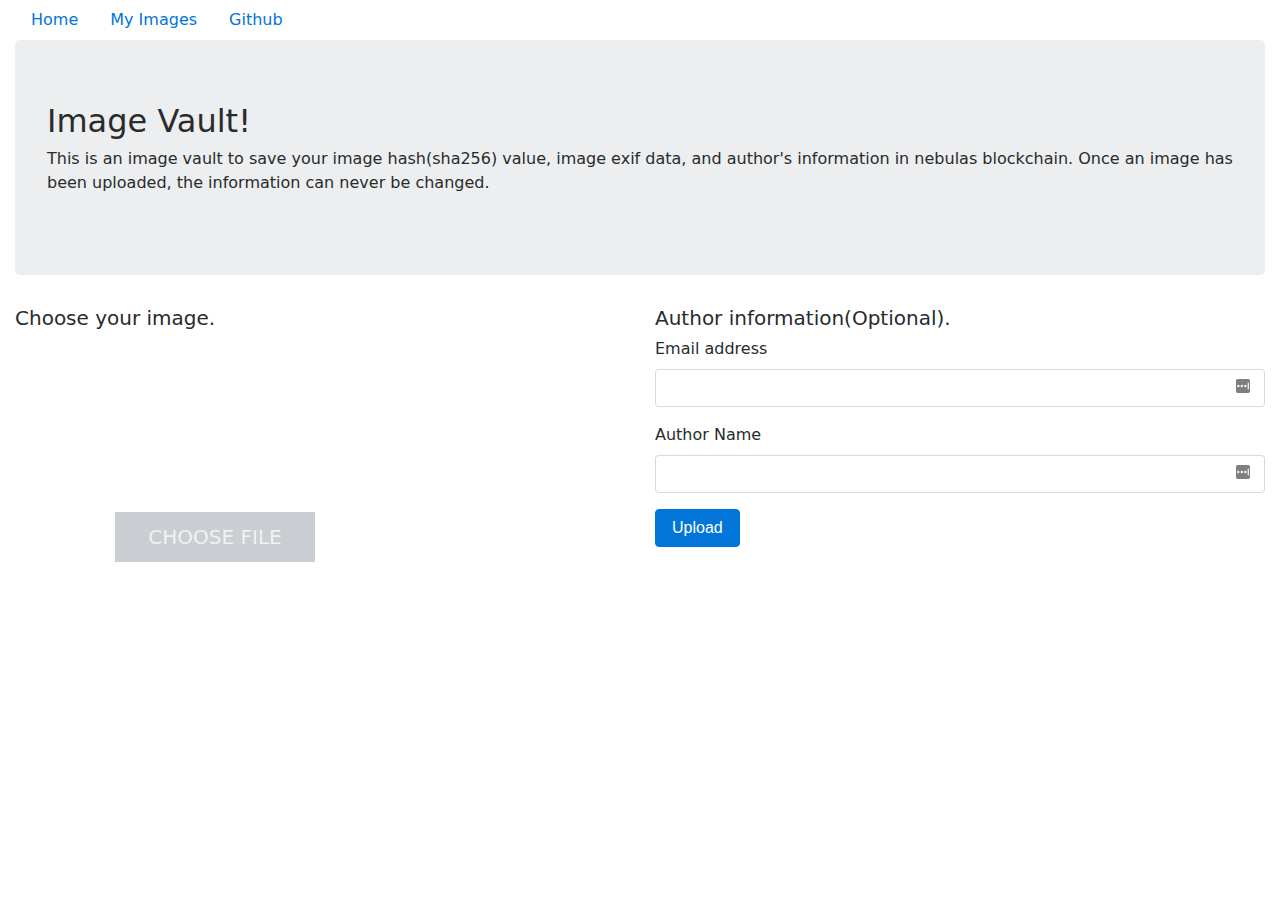
<file: index.html>
<!DOCTYPE html>
<html lang="en">

<head>
    <meta charset="utf-8">
    <meta http-equiv="X-UA-Compatible" content="IE=edge">
    <meta name="viewport" content="width=device-width, initial-scale=1">
    <title>Image Vault.</title>
    <meta name="description" content="Source code generated using layoutit.com">
    <meta name="author" content="lofei@lofei.info">
    <link rel="stylesheet" href="css/bootstrap.min.css">
    <link href="css/style.css" rel="stylesheet">
    <style>
        #image-preview {
            width: 400px;
            height: 400px;
            position: relative;
            overflow: hidden;
            background-color: #ffffff;
            color: #ecf0f1;
        }

        #image-preview input {
            line-height: 200px;
            font-size: 200px;
            position: absolute;
            opacity: 0;
            z-index: 10;
        }

        #image-preview label {
            position: absolute;
            z-index: 5;
            opacity: 0.8;
            cursor: pointer;
            background-color: #bdc3c7;
            width: 200px;
            height: 50px;
            font-size: 20px;
            line-height: 50px;
            text-transform: uppercase;
            top: 0;
            left: 0;
            right: 0;
            bottom: 0;
            margin: auto;
            text-align: center;
        }
    </style>
</head>

<body>
<div class="container-fluid">
    <div class="row">
        <div class="col-md-12">
            <ul class="nav">
                <li class="nav-item">
                    <a class="nav-link active" href="index.html">Home</a>
                </li>
                <li class="nav-item">
                    <a class="nav-link" href="myImages.html">My Images</a>
                </li>
                <li class="nav-item">
                    <a class="nav-link" href="https://github.com/lofei117/nebulas-image-vault/">Github</a>
                </li>
            </ul>
            <div class="jumbotron">
                <h2>
                    Image Vault!
                </h2>
                <p>
                    This is an image vault to save your image hash(sha256) value, image exif data,
                    and author's information in nebulas blockchain. Once an image has been uploaded,
                    the information can never be changed.
                </p>
            </div>
            <div class="row">
                <div class="col-md-6">
                    <form role="form">
                        <div class="form-group">
                            <h5>
                                Choose your image.
                            </h5>
                            <div id="image-preview">
                                <label for="image" id="image-label">Choose File</label>
                                <input type="file" name="image" id="image" accept="image/"/>
                            </div>
                        </div>

                    </form>
                </div>
                <div class="col-md-6">

                    <div style="display: none;">
                        <h5>
                            Image Detail Exif.
                        </h5>
                        <p id="image-exif-detail">
                        </p>
                    </div>

                    <div>
                        <h5>
                            Author information(Optional).
                        </h5>
                        <div class="form-group">
                            <label for="exampleInputEmail1">
                                Email address
                            </label>
                            <input type="email" id="author-email" class="form-control"
                                   id="exampleInputEmail1" autocomplete="off"
                                   style="background-image: url(&quot;[data-uri]&quot;); background-repeat: no-repeat; background-attachment: scroll; background-size: 16px 18px; background-position: 98% 50%;">
                        </div>
                        <div class="form-group">
                            <label for="exampleInputPassword1">
                                Author Name
                            </label>
                            <input type="text" id="author-name" class="form-control"
                                   id="exampleInputPassword1" autocomplete="off"
                                   style="background-image: url(&quot;[data-uri]&quot;); background-repeat: no-repeat; background-attachment: scroll; background-size: 16px 18px; background-position: 98% 50%;">
                        </div>
                        <button type="button" id="btn-submit"
                                class="btn btn-primary"
                                style="margin-left: auto;margin-right: auto;">
                            Upload
                        </button>
                    </div>
                </div>
            </div>
        </div>
    </div>
    <script src="js/jquery-3.3.1.min.js"></script>
    <script src="js/nebPay.js"></script>
    <script src="js/nebulas.js"></script>
    <script src="js/tether.min.js"></script>
    <script src="js/popper.min.js"></script>
    <script src="js/bootstrap.min.js"></script>
    <script src="js/scripts.js"></script>
    <script src="js/jquery.uploadPreview.min.js"></script>
    <script src="js/exif.min.js"></script>
    <script src="js/components/core-min.js"></script>
    <script src="js/rollups/sha256.js"></script>
    <script>
        "use strict";

        // $("#search_value").attr("disabled",true)
        // $("#search").attr("disabled",true)
        // //to check if the extension is installed
        // //if the extension is installed, var "webExtensionWallet" will be injected in to web page
        // if(typeof(webExtensionWallet) === "undefined"){
        //     //alert ("Extension wallet is not installed, please install it first.")
        //     $("#noExtension").removeClass("hide")
        // }else{
        //     $("#search_value").attr("disabled",false)
        //     $("#search").attr("disabled",false)
        // }

        var dappAddress = nebConfig["contractAddress"];

        var image;
        var author = new Author();

        $('#btn-submit').click(function () {

            if (image) {
                author.name = $("#author-name").val();
                author.email = $('#author-email').val();

                var to = dappAddress;
                var value = "0";
                var callFunction = "save"
                var data = {"image": image, "author": author};
                var dataString = JSON.stringify(data);
                dataString = dataString.replace(/"/g, "\\\"");
                var callArgs = "[\"" + dataString + "\"]"

                console.log(callArgs)

                requestByPay(callFunction, callArgs, function (result) {
                    console.log("succeed:" + result)
                    alert(`upload image succeed!`)
                }, function (e) {
                    alert("upload image failed: " + e)
                });

            } else {
                alert("You should choose image file first.");
            }

        });

        $(document).ready(function () {
            $.uploadPreview({
                input_field: "#image",
                preview_box: "#image-preview",
                label_field: "#image-label"
            });

            var oFile = new FileReader();
            var passFileType = /^(?:image\/bmp|image\/gif|image\/jpeg|image\/png)$/i;
            $('#image').on('change', function (e) {
                if (!e.target || !e.target.files.length || !e.target.files[0]) {
                    return
                }

                var _file = e.target.files[0];

                if (!passFileType.test(_file.type)) {
                    return
                }

                // oFile.readAsDataURL(_file);
                oFile.readAsArrayBuffer(_file);

                oFile.onloadend = function (evt) {
                    if (evt.target.readyState == FileReader.DONE) { // DONE == 2
                        image = new Image();

                        // image.imageHash = CryptoJS.SHA256(evt.target.result);
                        var hash = CryptoJS.SHA256(arrayBufferToWordArray(evt.target.result));
                        image.imageHash = hash.toString();
                        console.log(image.getHash())
                        // image.imageData = evt.target.result;

                        EXIF.getData(_file, function () {
                            var _dataJson = JSON.stringify(EXIF.getAllTags(this));

                            var exif = EXIF.getAllTags(this);
                            image.imageWidth = exif.ImageWidth;
                            image.imageHeight = exif.ImageHeight;
                            image.imageExif = exif;


                            $('#image-exif-detail').html(_dataJson);

                            var _rotate = 0;
                            var _orientation = EXIF.getTag(this, 'Orientation');

                            if (_orientation == 3) {
                                _rotate = 180;
                            } else if (_orientation == 6) {
                                _rotate = 90;
                            } else if (_orientation == 8) {
                                _rotate = 270;
                            }
                            ;
                        });

                        $('#btn-submit').prop('disabled', false);

                    }
                };

            });

        });

        function arrayBufferToWordArray(ab) {
            let i8a = new Uint8Array(ab);
            let a = [];
            for (var i = 0; i < i8a.length; i += 4) {
                a.push(i8a[i] << 24 | i8a[i + 1] << 16 | i8a[i + 2] << 8 | i8a[i + 3]);
            }
            return CryptoJS.lib.WordArray.create(a, i8a.length);
        }


        function getTransactionReceipt(hash, cb) {
            $.post(nebConfig["host"] + '/v1/user/getTransactionReceipt', JSON.stringify({
                "hash": hash
            }), function (resp) {
                cb(resp)
            })
        }

        function regetTransactionReceipt(hash, cb) {
            let task = setInterval(function () {
                getTransactionReceipt(hash, function (resp) {
                    let status = resp.result.status;
                    if (status === 1 || status === 0) {
                        clearInterval(task);
                        cb(resp.result);
                    }
                })
            }, 1000);
        }

        function requestByPay(callFunction, callArgs, callback, onFail) {
            let to = dappAddress;
            let value = "0";

            nebPay.call(to, value, callFunction, callArgs, {
                listener: (resp) => {
                    console.log("response of push: " + JSON.stringify(resp));
                    if (resp === 'Error: Transaction rejected by user') {
                        alert('交易已取消！');
                        return;
                    }
                    regetTransactionReceipt(resp.txhash, (result) => {
                        console.log("result of reget:" + JSON.stringify(result))
                        if (result.status === 0) {
                            let error = result.execute_error.replace('Call: Error: ', '');
                            console.log('交易失败, 原因：' + error);
                            if (onFail) {
                                onFail(error);
                            }
                        } else {
                            // 必须要注意的是execute_result过长会截断
                            let data = JSON.parse(result.execute_result);
                            callback(data);
                        }
                    });
                }
            });
        }
    </script>
</div>
</body>

</html>
</file>
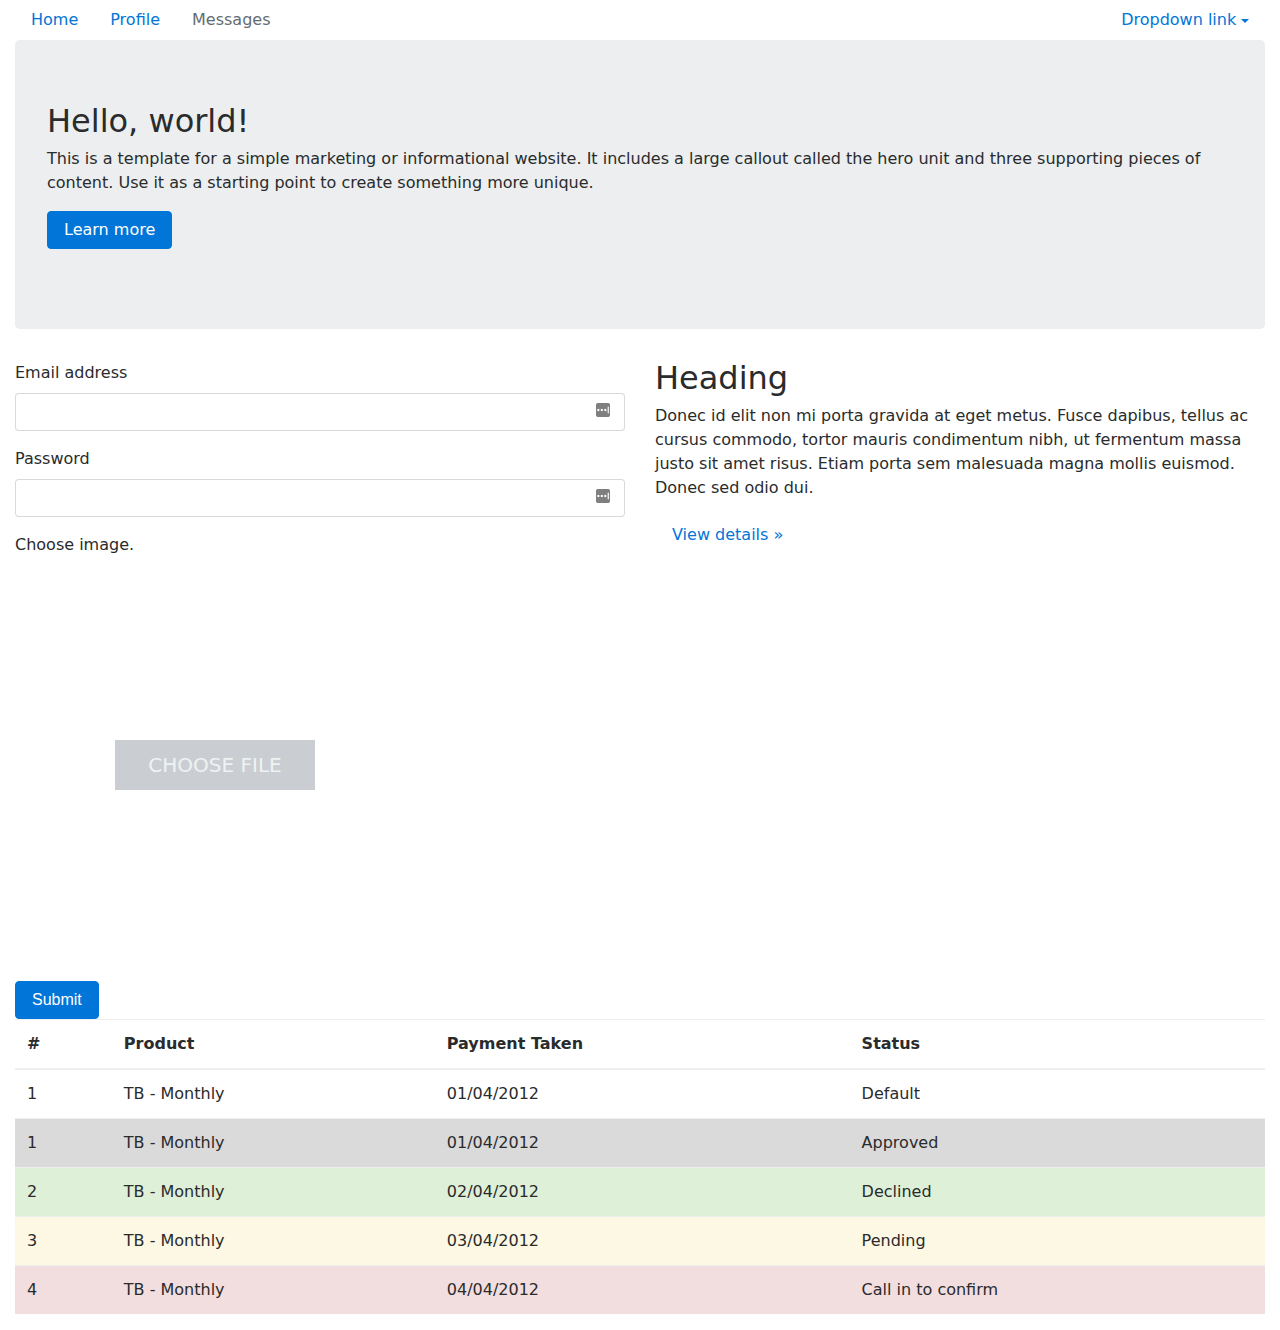
<file: src/index.html>
<!DOCTYPE html>
<html lang="en">

<head>
    <meta charset="utf-8">
    <meta http-equiv="X-UA-Compatible" content="IE=edge">
    <meta name="viewport" content="width=device-width, initial-scale=1">
    <title>Bootstrap 4, from LayoutIt!</title>
    <meta name="description" content="Source code generated using layoutit.com">
    <meta name="author" content="LayoutIt!">
    <link href="css/bootstrap.min.css" rel="stylesheet">
    <link href="css/style.css" rel="stylesheet">
</head>

<body>
    <div class="container-fluid">
        <div class="row">
            <div class="col-md-12">
                <ul class="nav">
                    <li class="nav-item">
                        <a class="nav-link active" href="#">Home</a>
                    </li>
                    <li class="nav-item">
                        <a class="nav-link" href="#">Profile</a>
                    </li>
                    <li class="nav-item">
                        <a class="nav-link disabled" href="#">Messages</a>
                    </li>
                    <li class="nav-item dropdown ml-md-auto">
                        <a class="nav-link dropdown-toggle" href="http://example.com" id="navbarDropdownMenuLink" data-toggle="dropdown">Dropdown link</a>
                        <div class="dropdown-menu dropdown-menu-right" aria-labelledby="navbarDropdownMenuLink">
                            <a class="dropdown-item" href="#">Action</a> <a class="dropdown-item" href="#">Another action</a> <a class="dropdown-item" href="#">Something else here</a>
                            <div class="dropdown-divider">
                            </div> <a class="dropdown-item" href="#">Separated link</a>
                        </div>
                    </li>
                </ul>
                <div class="jumbotron">
                    <h2>
					Hello, world!
				</h2>
                    <p>
                        This is a template for a simple marketing or informational website. It includes a large callout called the hero unit and three supporting pieces of content. Use it as a starting point to create something more unique.
                    </p>
                    <p>
                        <a class="btn btn-primary btn-large" href="#">Learn more</a>
                    </p>
                </div>
                <div class="row">
                    <div class="col-md-6">
                        <form role="form">
                            <div class="form-group">
                                <label for="exampleInputEmail1">
                                    Email address
                                </label>
                                <input type="email" class="form-control" id="exampleInputEmail1" autocomplete="off" style="background-image: url(&quot;[data-uri]&quot;); background-repeat: no-repeat; background-attachment: scroll; background-size: 16px 18px; background-position: 98% 50%;">
                            </div>
                            <div class="form-group">
                                <label for="exampleInputPassword1">
                                    Password
                                </label>
                                <input type="password" class="form-control" id="exampleInputPassword1" autocomplete="off" style="background-image: url(&quot;[data-uri]&quot;); background-repeat: no-repeat; background-attachment: scroll; background-size: 16px 18px; background-position: 98% 50%;">
                            </div>
                            <div class="form-group">
                                <label for="exampleInputFile">
                                    Choose image.
                                </label>
                                <div id="image-preview">
                                    <label for="image" id="image-label">Choose File</label>
                                    <input type="file" name="image" id="image" accept="image/" />
                                </div>
                            </div>
                            <button type="submit" class="btn btn-primary">
                                Submit
                            </button>
                        </form>
                    </div>
                    <div class="col-md-6">
                        <h2>
						Heading
					</h2>
                        <p>
                            Donec id elit non mi porta gravida at eget metus. Fusce dapibus, tellus ac cursus commodo, tortor mauris condimentum nibh, ut fermentum massa justo sit amet risus. Etiam porta sem malesuada magna mollis euismod. Donec sed odio dui.
                        </p>
                        <p>
                            <a class="btn" href="#">View details »</a>
                        </p>
                    </div>
                </div>
                <table class="table">
                    <thead>
                        <tr>
                            <th>
                                #
                            </th>
                            <th>
                                Product
                            </th>
                            <th>
                                Payment Taken
                            </th>
                            <th>
                                Status
                            </th>
                        </tr>
                    </thead>
                    <tbody>
                        <tr>
                            <td>
                                1
                            </td>
                            <td>
                                TB - Monthly
                            </td>
                            <td>
                                01/04/2012
                            </td>
                            <td>
                                Default
                            </td>
                        </tr>
                        <tr class="table-active">
                            <td>
                                1
                            </td>
                            <td>
                                TB - Monthly
                            </td>
                            <td>
                                01/04/2012
                            </td>
                            <td>
                                Approved
                            </td>
                        </tr>
                        <tr class="table-success">
                            <td>
                                2
                            </td>
                            <td>
                                TB - Monthly
                            </td>
                            <td>
                                02/04/2012
                            </td>
                            <td>
                                Declined
                            </td>
                        </tr>
                        <tr class="table-warning">
                            <td>
                                3
                            </td>
                            <td>
                                TB - Monthly
                            </td>
                            <td>
                                03/04/2012
                            </td>
                            <td>
                                Pending
                            </td>
                        </tr>
                        <tr class="table-danger">
                            <td>
                                4
                            </td>
                            <td>
                                TB - Monthly
                            </td>
                            <td>
                                04/04/2012
                            </td>
                            <td>
                                Call in to confirm
                            </td>
                        </tr>
                    </tbody>
                </table>
            </div>
        </div>
    </div>
    <script src="js/jquery.min.js"></script>
    <script src="js/bootstrap.min.js"></script>
    <script src="js/scripts.js"></script>
    <script src="js/jquery.uploadPreview.min.js"></script>
    <script src="js/nebPay.js"></script>
    <script src="js/nebulas.js"></script>
    <script src="js/exif.min.js"></script>
    <script src="js/components/core-min.js"></script>
    <script src="js/rollups/sha256.js"></script>
    <script>
    "use strict";


    class Image {
        constructor() {}
        parse(jsonObject) {
            this.imageHash = jsonObject.imageHash;
            this.imageWidth = jsonObject.imageWidth;
            this.imageHeight = jsonObject.imageHeight;
            this.imageExif = jsonObject.imageExif;
            this.imageData = jsonObject.imageData;
        }

        getHash() {
            return this.imageHash;
        }
        getWidth() {
            return this.imageWidth;
        }
        getHeight() {
            return this.imageHeight;
        }
        getExif() {
            return this.imageExif;
        }
        getData() {
            return this.imageData;
        }
    }

    class Author {
        constructor() {}
        parse(jsonObject) {
            this.name = jsonObject.name;
            this.email = jsonObject.email;
        }
        getName() {
            return this.name;
        }
        getEmail() {
            return this.email;
        }
    }

    // $("#search_value").attr("disabled",true)
    // $("#search").attr("disabled",true)
    // //to check if the extension is installed
    // //if the extension is installed, var "webExtensionWallet" will be injected in to web page
    // if(typeof(webExtensionWallet) === "undefined"){
    //     //alert ("Extension wallet is not installed, please install it first.")
    //     $("#noExtension").removeClass("hide")
    // }else{
    //     $("#search_value").attr("disabled",false)
    //     $("#search").attr("disabled",false)
    // }

    var dappAddress = "n1pCoTERUeasQ9mFc9xfk6qUzBn1es9hbsD";

    //here we use neb.js to call the "get" function to search from the Dictionary
    var nebulas = require("nebulas"),
        Account = nebulas.Account,
        neb = new nebulas.Neb();
    // neb.setRequest(new nebulas.HttpRequest("https://testnet.nebulas.io"));
    neb.setRequest(new nebulas.HttpRequest("https://localhost:8685/"));



    var NebPay = require("nebpay"); //https://github.com/nebulasio/nebPay
    var nebPay = new NebPay();
    var serialNumber;

    var intervalQuery

    function funcIntervalQuery() {
        nebPay.queryPayInfo(serialNumber) //search transaction result from server (result upload to server by app)
            .then(function(resp) {
                console.log("tx result: " + resp) //resp is a JSON string
                var respObject = JSON.parse(resp)
                if (respObject.code === 0) {
                    alert(`set ${$("#search_value").val()} succeed!`)
                    clearInterval(intervalQuery)
                }
            })
            .catch(function(err) {
                console.log(err);
            });
    }

    function cbPush(resp) {
        console.log("response of push: " + JSON.stringify(resp))
    }

    var image = new Image();
    var author = new Author();

    $('#btn_upload').click(function() {

        author.name = $('#author_name').val();
        author.email = $('#author_email').val();

        var to = dappAddress;
        var value = "0";
        var callFunction = "save"
        var data = { "image": image, "author": author };
        var dataString = JSON.stringify(data);
        dataString = dataString.replace(/"/g, "\\\"");
        var callArgs = "[\"" + dataString + "\"]"

        console.log(callArgs)

        serialNumber = nebPay.call(to, value, callFunction, callArgs, { //使用nebpay的call接口去调用合约,
            listener: cbPush //设置listener, 处理交易返回信息
        });

        intervalQuery = setInterval(function() {
            funcIntervalQuery();
        }, 5000);
    });

    $(document).ready(function() {
        $.uploadPreview({
            input_field: "#image",
            preview_box: "#image-preview",
            label_field: "#image-label"
        });

        var oFile = new FileReader();
        var passFileType = /^(?:image\/bmp|image\/gif|image\/jpeg|image\/png)$/i;
        var demoLog = $('#demo-log');
        var fileLabel = $('#demo-preview');
        $('#image').on('change', function(e) {
            if (!e.target || !e.target.files.length || !e.target.files[0]) { return };

            var _file = e.target.files[0];

            if (!passFileType.test(_file.type)) { return };

            oFile.readAsDataURL(_file);
            // oFile.readAsArrayBuffer(_file);

            oFile.onloadend = function(evt) {
                if (evt.target.readyState == FileReader.DONE) { // DONE == 2

                    image.imageHash = CryptoJS.SHA256(evt.target.result);
                    image.imageData = evt.target.result;

                    EXIF.getData(_file, function() {
                        var _dataJson = JSON.stringify(EXIF.getAllTags(this));

                        var exif = EXIF.getAllTags(this);
                        image.imageWidth = exif.ImageWidth;
                        image.imageHeight = exif.ImageHeight;
                        image.imageExif = exif;


                        demoLog.html(_dataJson);

                        var _rotate = 0;
                        var _orientation = EXIF.getTag(this, 'Orientation');

                        if (_orientation == 3) {
                            _rotate = 180;
                        } else if (_orientation == 6) {
                            _rotate = 90;
                        } else if (_orientation == 8) {
                            _rotate = 270;
                        };
                        fileLabel.addClass('rotate-' + _rotate);
                    });

                    $('#btn_upload').prop('disabled', false);

                }
            };

        });

    });


    // var port = chrome.runtime.connect({ name: "contentscript" });
    // port.postMessage({ src: "contentScript", dst: "background" });

    // port.onMessage.addListener(function(msg) {
    //     console.log("port.onMessage: " + JSON.stringify(msg));

    //     window.postMessage({ //forward msg from background to webpage
    //         "data": msg
    //     }, "*");

    // });
    </script>
</body>

</html>
</file>
<file: css/style.css>
# Empty CSS file for your own CSS
</file>
<file: src/css/style.css>
#image-preview {
    width: 400px;
    height: 400px;
    position: relative;
    overflow: hidden;
    background-color: #ffffff;
    color: #ecf0f1;
}

#image-preview input {
    line-height: 200px;
    font-size: 200px;
    position: absolute;
    opacity: 0;
    z-index: 10;
}

#image-preview label {
    position: absolute;
    z-index: 5;
    opacity: 0.8;
    cursor: pointer;
    background-color: #bdc3c7;
    width: 200px;
    height: 50px;
    font-size: 20px;
    line-height: 50px;
    text-transform: uppercase;
    top: 0;
    left: 0;
    right: 0;
    bottom: 0;
    margin: auto;
    text-align: center;
}
</file>
